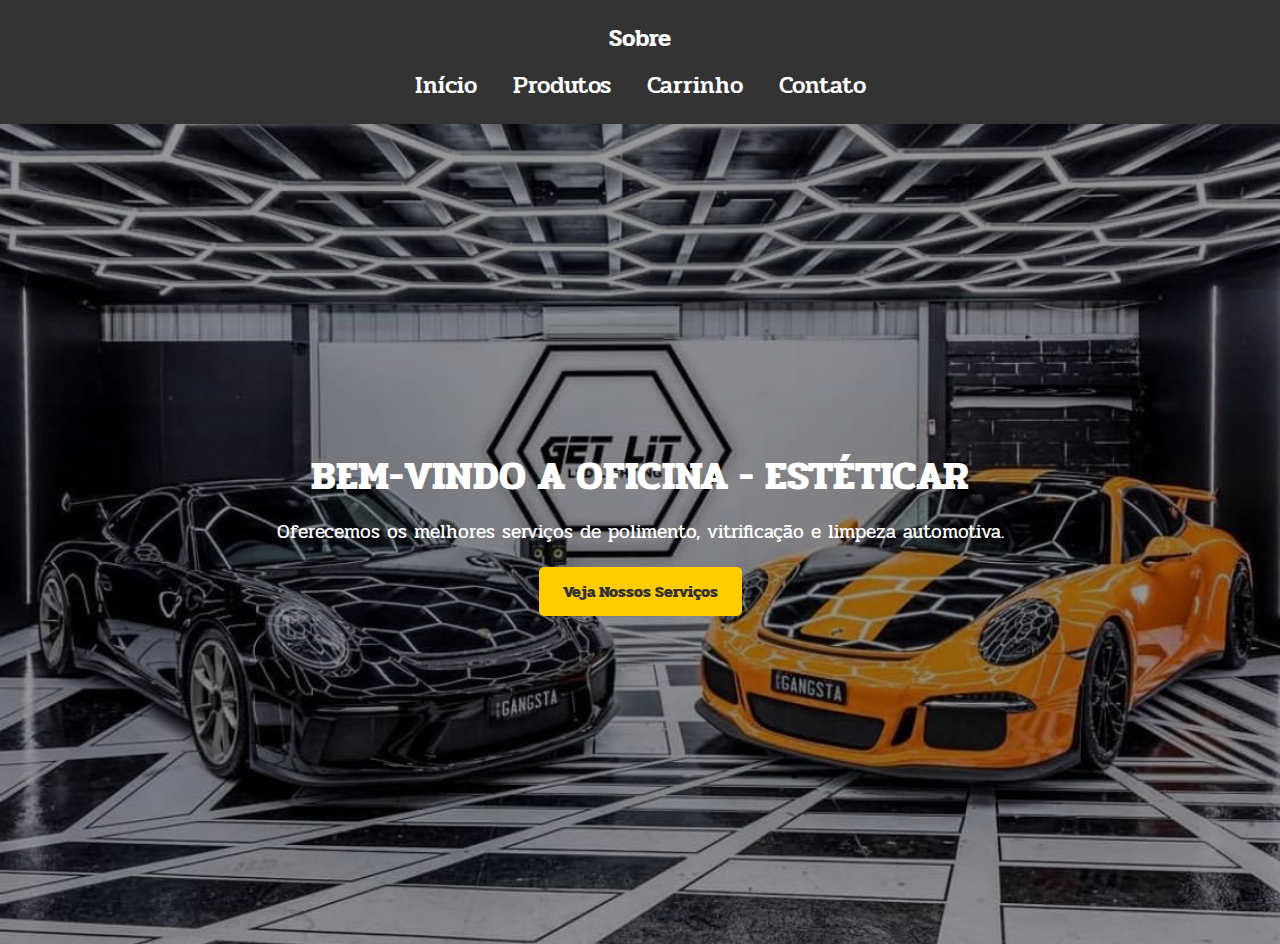
<file: index.html>
<!DOCTYPE html>
<html lang="pt-BR">

<head>
    <meta charset="UTF-8">
    <meta name="viewport" content="width=device-width, initial-scale=1.0">
    <title>Loja Online - Home </title>
    <link rel="stylesheet" href="style.css">
    

</head>

<body>


    <header>

        <h1>Sobre</h1>

        <nav>
            <a href="index.html">Início</a>
            <a href="produtos.html">Produtos</a>
            <a href="carrinho.html">Carrinho</a>
            <a href="contato.html">Contato</a>

        </nav>
    </header>

    <main>

        <section id="home">

            <div id="banner">

                <img src="ffe1e45c6a8a4c301371156914ad34ab.jpg" alt="Estética Car Banner">

                <div class="banner-text">

                    <h2>Bem-vindo a Oficina - EstétiCar</h2>

                    <p>Oferecemos os melhores serviços de polimento, vitrificação e limpeza automotiva.</p>

                    <a href="produtos.html" class="cta-button">Veja Nossos Serviços</a>

                </div>
            </div>
        </section>
    </main>


</body>

</html>
</file>
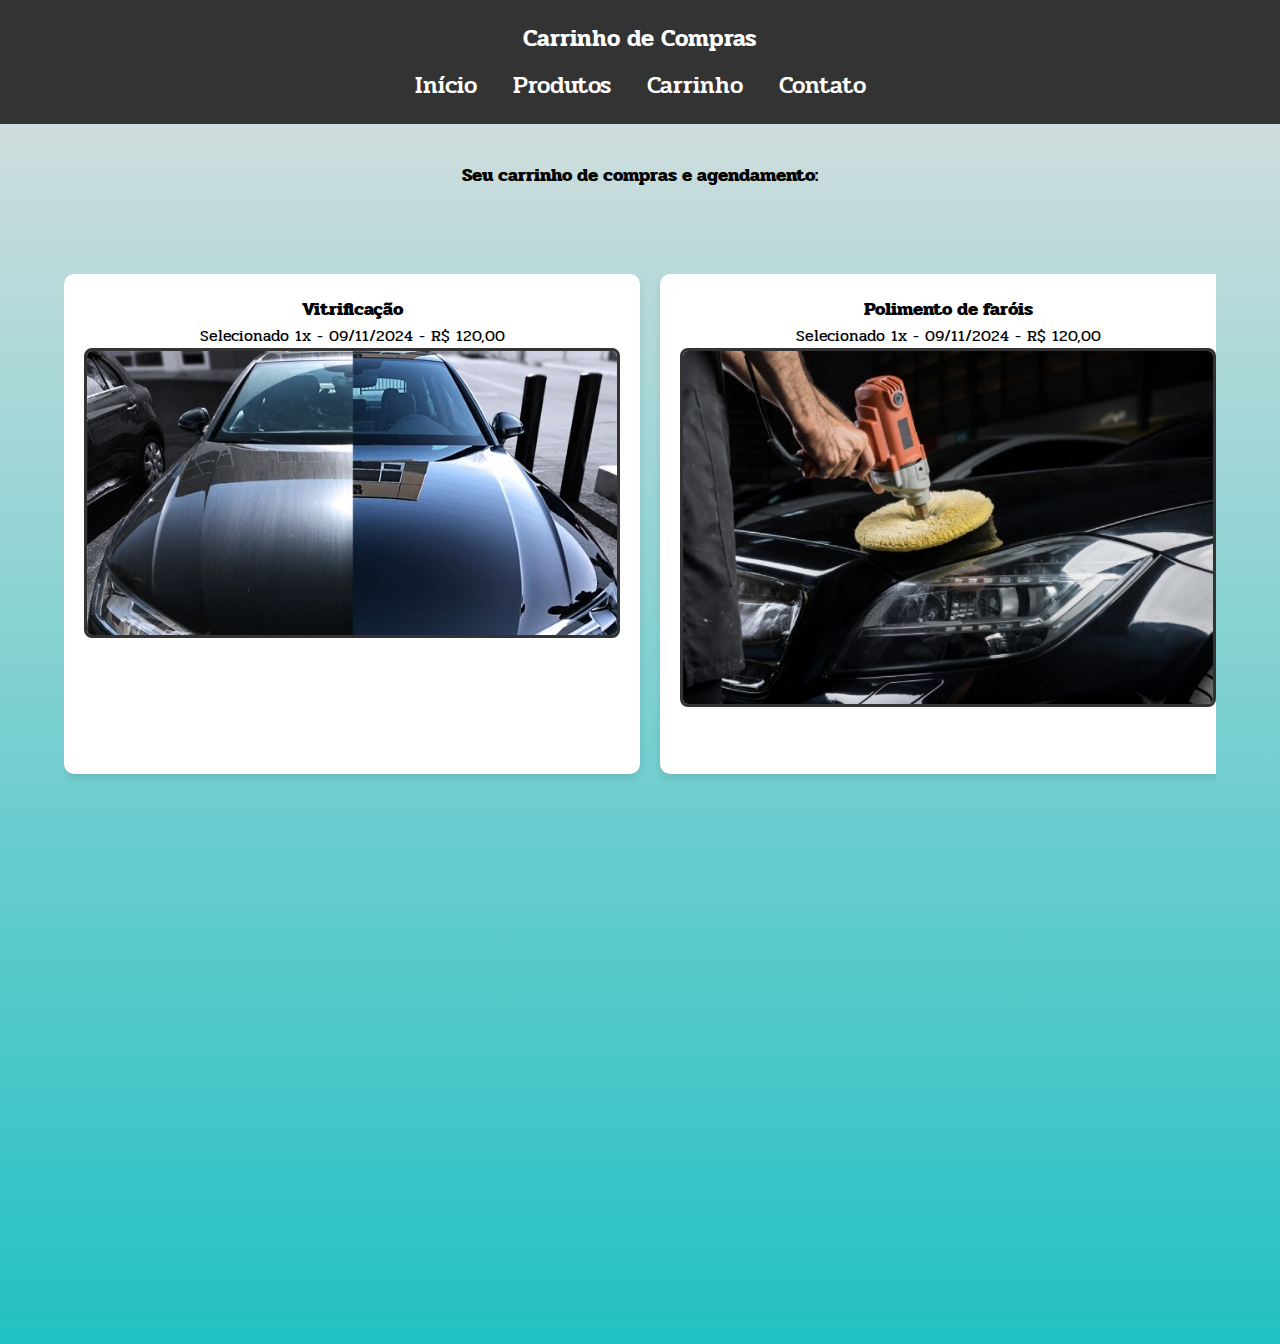
<file: carrinho.html>
<!DOCTYPE html>
<html lang="pt-BR">

<head>
    <meta charset="UTF-8">
    <meta name="viewport" content="width=device-width, initial-scale=1.0">
    <title>Carrinho - Loja Online</title>
    <link rel="stylesheet" href="style.css">
</head>

<body>
    <header>
        <h1>Carrinho de Compras</h1>
        <nav>
            <a href="index.html">Início</a>
            <a href="produtos.html">Produtos</a>
            <a href="carrinho.html">Carrinho</a>
            <a href="contato.html">Contato</a>
        </nav>
    </header>

    <main>

        <section id="destaque-text"> 

            
            <h3>Seu carrinho de compras e agendamento:  </h3>

        </section>


        <section id="destaque">

           

            <div class="categoria" id="position-1">
                <h3>Vitrificação</h3>
                <P>Selecionado 1x - 09/11/2024 - R$ 120,00 </P>
                <img src="28431_1.jpg" alt="Produto 1">
            </div>

            <div class="categoria" id="position-2">
                <h3>Polimento de faróis</h3>
                <P>Selecionado 1x - 09/11/2024 - R$ 120,00 </P>
                <img src="polimento-de-farol.jpg" alt="Produto 2">
            </div>


        </section>
    </main>

</body>

</html>
</file>
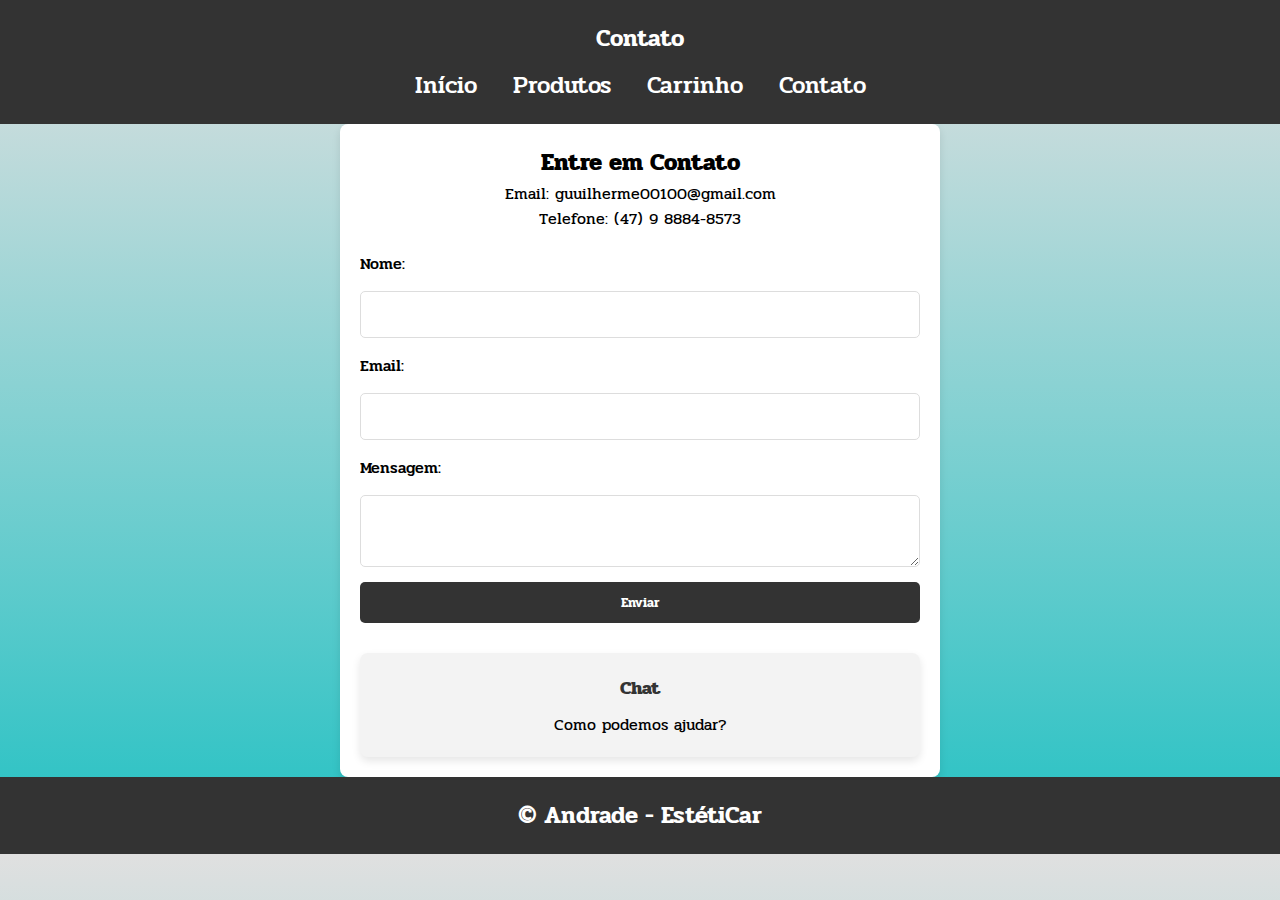
<file: contato.html>
<!DOCTYPE html>
<html lang="pt-BR">

<head>
    <meta charset="UTF-8">
    <meta name="viewport" content="width=device-width, initial-scale=1.0">
    <title>Contato - Loja Online</title>
    <link rel="stylesheet" href="style.css">
</head>

<body>
    <header>
        <h1>Contato</h1>
        <nav>
            <a href="index.html">Início</a>
            <a href="produtos.html">Produtos</a>
            <a href="carrinho.html">Carrinho</a>
            <a href="contato.html">Contato</a>
        </nav>
    </header>

    <main>
        <section id="contato">

            <h2>Entre em Contato</h2>
            <p>Email: guuilherme00100@gmail.com</p>
            <p>Telefone: (47) 9 8884-8573</p>

            <form>
                <label for="nome">Nome:</label>
                <input type="text" id="nome" name="nome">

                <label for="email">Email:</label>
                <input type="email" id="email" name="email">

                <label for="mensagem">Mensagem:</label>
                <textarea id="mensagem" name="mensagem"></textarea>

                <button type="submit">Enviar</button>
            </form>

            <div id="chat">

                <h3>Chat</h3>
                <p>Como podemos ajudar?</p>

            </div>

        </section>

    </main>

    <footer>

        <p>&copy; Andrade - EstétiCar</p>
        
    </footer>

</body>

</html>
</file>
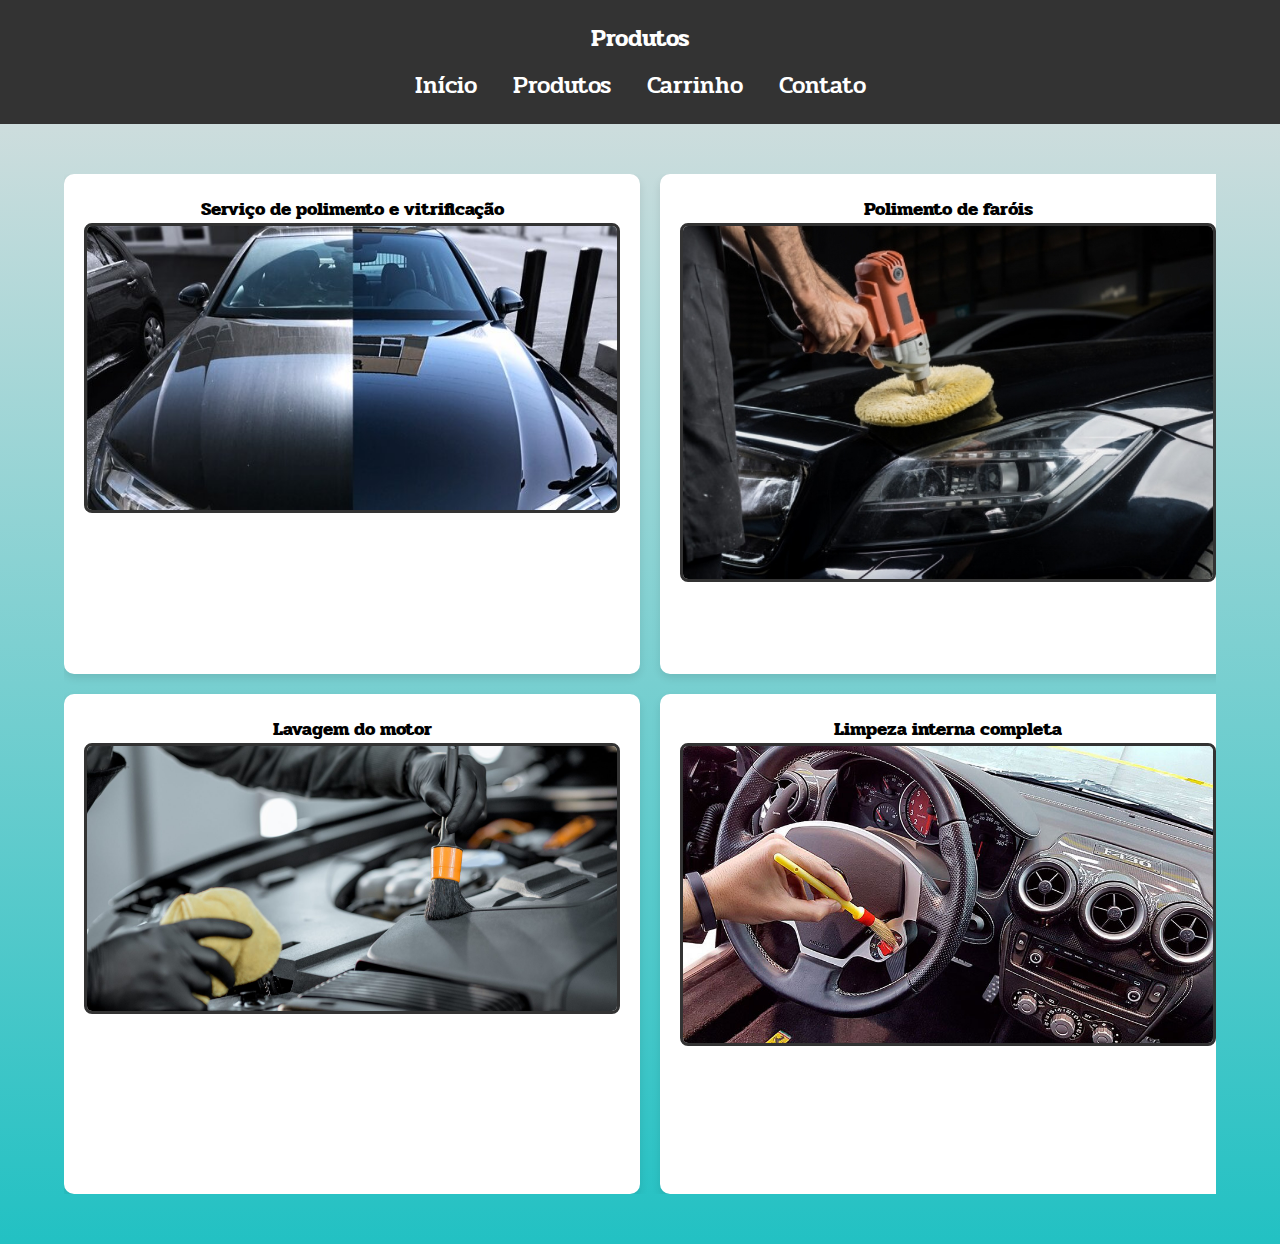
<file: produtos.html>
<!DOCTYPE html>
<html lang="pt-BR">

<head>
    <meta charset="UTF-8">
    <meta name="viewport" content="width=device-width, initial-scale=1.0">
    <title>Loja Online - Produtos </title>
    <link rel="stylesheet" href="style.css">
</head>

<body>

   
    <header>

        <h1>Produtos</h1>

        <nav>
            <a href="index.html">Início</a>
            <a href="produtos.html">Produtos</a>
            <a href="carrinho.html">Carrinho</a>
            <a href="contato.html">Contato</a>

        </nav>
    </header>

    <main>
        
        <section id="destaque">


            <div class="categoria" id="position-1">
                <h3>Serviço de polimento e vitrificação </h3>
                <img src="28431_1.jpg" alt="Produto 1">
            </div>

            <div class="categoria" id="position-2">
                <h3>Polimento de faróis</h3>
                <img src="polimento-de-farol.jpg" alt="Produto 2">
            </div>

            <div class="categoria" id="position-3">
                <h3>Lavagem do motor</h3>
                <img src="lavagem-de-motor.jpg" alt="Produto 2">
            </div>

            <div class="categoria" id="position-4">
                <h3>Limpeza interna completa </h3>
                <img src="higienizacao-automotiva1.jpg" alt="Produto 2">
            </div>

        </section>
    </main>

</body>

</html>
</file>
<file: style.css>
@import url('https://fonts.googleapis.com/css2?family=League+Gothic&family=Poppins:ital,wght@0,100;0,200;0,300;0,400;0,500;0,600;0,700;0,800;0,900;1,100;1,200;1,300;1,400;1,500;1,600;1,700;1,800;1,900&family=Pridi:wght@200;300;400;500;600;700&display=swap');

* {
    margin: 0;
    padding: 0;
    box-sizing: border-box;
    font-family: 'Pridi', sans-serif;
    overflow: hidden; /* para tirar o scroll da página */
   }
   
   
   header, footer {
    
    background-color: #333;
    color: #fff;
    padding: 20px;
    text-align: center;
   }
   
   header h1, footer p {
    font-size: 1.5rem;
    font-weight: 600;
   }
   
   nav {
    margin-top: 10px;
   }
   
   nav a {
    color: #fff;
    text-decoration: none;
    margin: 0 15px;
    font-weight: 500;
    transition: color 0.3s ease;
    font-size: 1.5rem;
   }
   
   nav a:hover {
    color: #ffcc00;
   }
   
   
   body {
    background: rgb(34,193,195);
    background: linear-gradient(0deg, rgba(34,193,195,1) 0%, rgba(224,224,224,1) 100%); 
    
   }
   
    #banner {
    position: relative;
    height: 100%;
    display: flex;
    align-items: center;
    justify-content: center;
 
   }
   
   #banner img {
    width: 100%;
    height: 70%;
    object-fit: cover;
    filter: brightness(0.6);
   }
   
   .banner-text {
    position: absolute;
    color: #fff;
    text-align: center;
    z-index: 1;
   }
   
   .banner-text h2 {
    font-size: 2.5em;
    font-weight: bold;
    margin-bottom: 10px;
    text-transform: uppercase;
   }
   
   .banner-text p {
    font-size: 1.2em;
    margin-bottom: 20px;
   }

   .cta-button {
    display: inline-block;
    padding: 12px 24px;
    background-color: #ffcc00;
    color: #333;
    font-weight: bold;
    border-radius: 5px;
    text-decoration: none;
    transition: all 0.3s ease;
   }
   
   .cta-button:hover {
    background-color: #ffcc00;
    transform: scale(1.05);
   }
   
   #destaque-text{

    display: flex;
    flex-direction: row;
    align-items: center;
    justify-content: center;
    height: 100px;
    text-align: center;

   }
   
    #destaque {
    margin: 50px auto;
    display: grid;
    grid-template-columns: repeat(2,50%);
    grid-template-rows: repeat(2,500px);
    gap: 20px;
    width: 90%;
    max-width: 1200px;
   }
   

   .categoria {
    text-align: center;
    background-color: #fff;
    border-radius: 10px;
    box-shadow: 0 4px 8px rgba(0, 0, 0, 0.1);
    padding: 20px;
    transition: 0.3s ease;
   }
   
   .categoria:hover {
    transform: translateY(-10px);
    background-color: #ffcc00;
   }
   
   .categoria img {
    width: 100%;
    height: auto;
    border-radius: 8px;
    border: 3px solid #333;
    margin-bottom: 15px;
   }
 


   #position-1{

    grid-column: 1;
    grid-row: 1;

   }

   #position-2{

    grid-column: 2;
    grid-row: 1;

   }

   #position-3{

    grid-column: 1;
    grid-row: 2;

   }

   #position-4{


    grid-column: 2;
    grid-row: 2;

   }
      
    #contato {
    max-width: 600px;
    margin: auto;
    padding: 20px;
    background-color: #fff;
    border-radius: 8px;
    box-shadow: 0 4px 8px rgba(0, 0, 0, 0.1);
    text-align: center;
   }
   
    #contato form {
    display: flex;
    flex-direction: column;
    gap: 15px;
    margin-top: 20px;
   }
   
    #contato label {
    text-align: left;
    font-weight: 500;
   }
   
    #contato input, #contato textarea {
    width: 100%;
    padding: 10px;
    border-radius: 5px;
    border: 1px solid #ddd;
    font-size: 1em;
   }
   
    #contato button {
    padding: 10px 20px;
    border: none;
    border-radius: 5px;
    background-color: #333;
    color: #fff;
    font-weight: 600;
    cursor: pointer;
    transition: background-color 0.3s ease;
   }
   
    #contato button:hover {
    background-color: #ffcc00;
   }
   

    #chat {
    margin-top: 30px;
    padding: 20px;
    background-color: #f3f3f3;
    border-radius: 8px;
    box-shadow: 0 4px 8px rgba(0, 0, 0, 0.1);
    text-align: center;
    
   }
   
    #chat h3 {
    color: #333;
    margin-bottom: 10px;
   }
</file>
